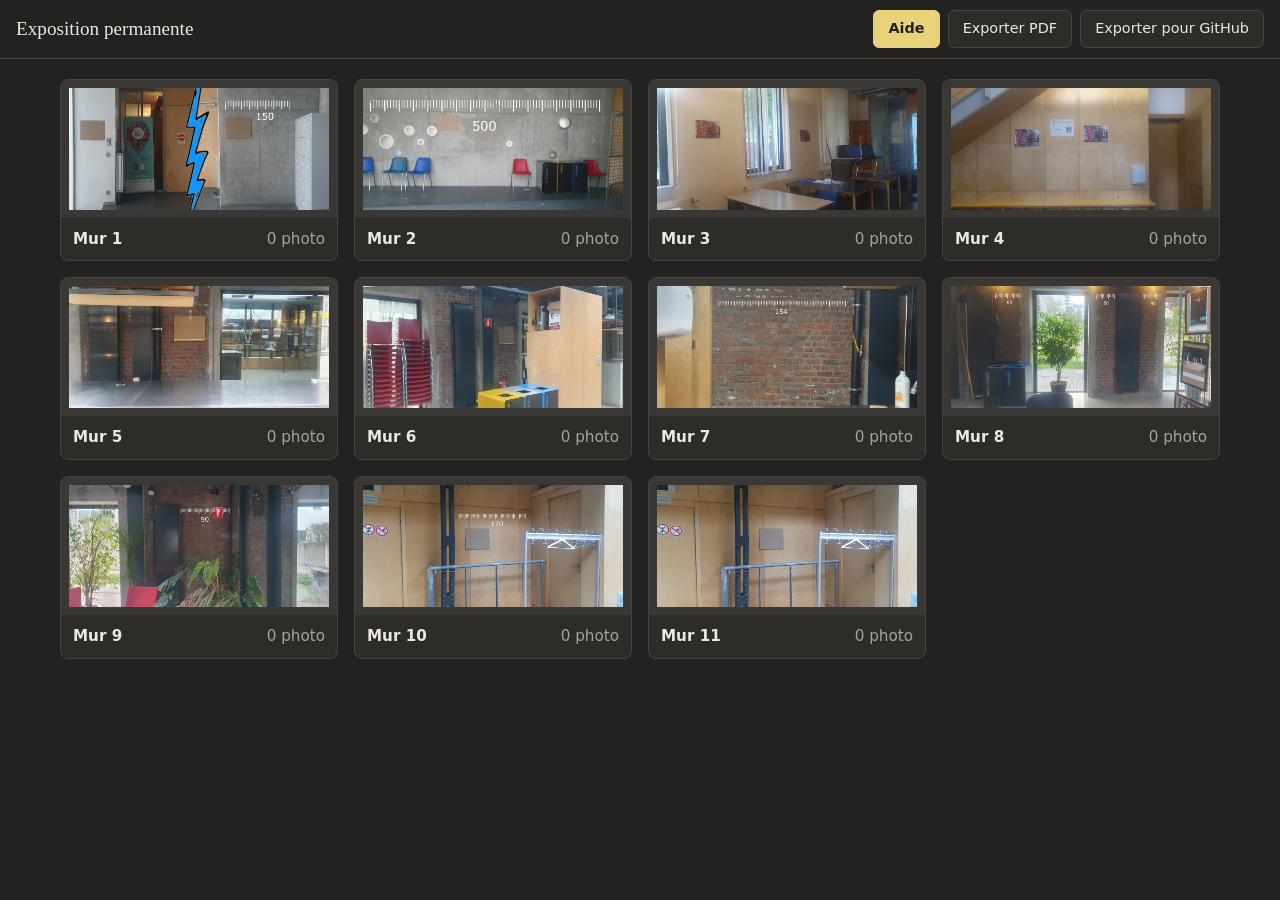
<file: index.html>
<!doctype html>
<html lang="fr">
<head>
<meta charset="utf-8">
<meta name="viewport" content="width=device-width, initial-scale=1">
<title>Exposition</title>
<link rel="stylesheet" href="style.css">
</head>
<body>
<header class="top"><div class="grow"><h1 id="t"></h1></div><div class="tools" id="tl"></div></header>
<main class="grid" id="g"></main>
<script src="expo-config.js"></script>
<script src="expo-selection.js"></script>
<script src="expo-data.js"></script>
<script>
Expo.ready.then(function(D){
  document.title=D.titre;
  document.getElementById('t').textContent=D.titre;
  Expo.mountTools(document.getElementById('tl'));
  var g=document.getElementById('g');
  D.murs.forEach(function(m){
    var a=document.createElement('a');a.className='card';a.href='mur.html?id='+encodeURIComponent(m.id);
    var th=document.createElement('div');th.className='th';
    var im=new Image();im.alt='';im.loading='lazy';im.src=m.image;
    im.onerror=function(){im.remove();th.textContent='Photo du mur à ajouter';};
    th.appendChild(im);
    var n=m.photos.filter(function(p){return p.x!=null&&p.y!=null;}).length;
    var inn=document.createElement('div');inn.className='in';
    inn.innerHTML='<strong></strong><span></span>';
    inn.firstChild.textContent=m.nom;
    inn.lastChild.textContent=n+(n>1?' photos':' photo');
    a.appendChild(th);a.appendChild(inn);g.appendChild(a);
  });
});
</script>
</body>
</html>
</file>
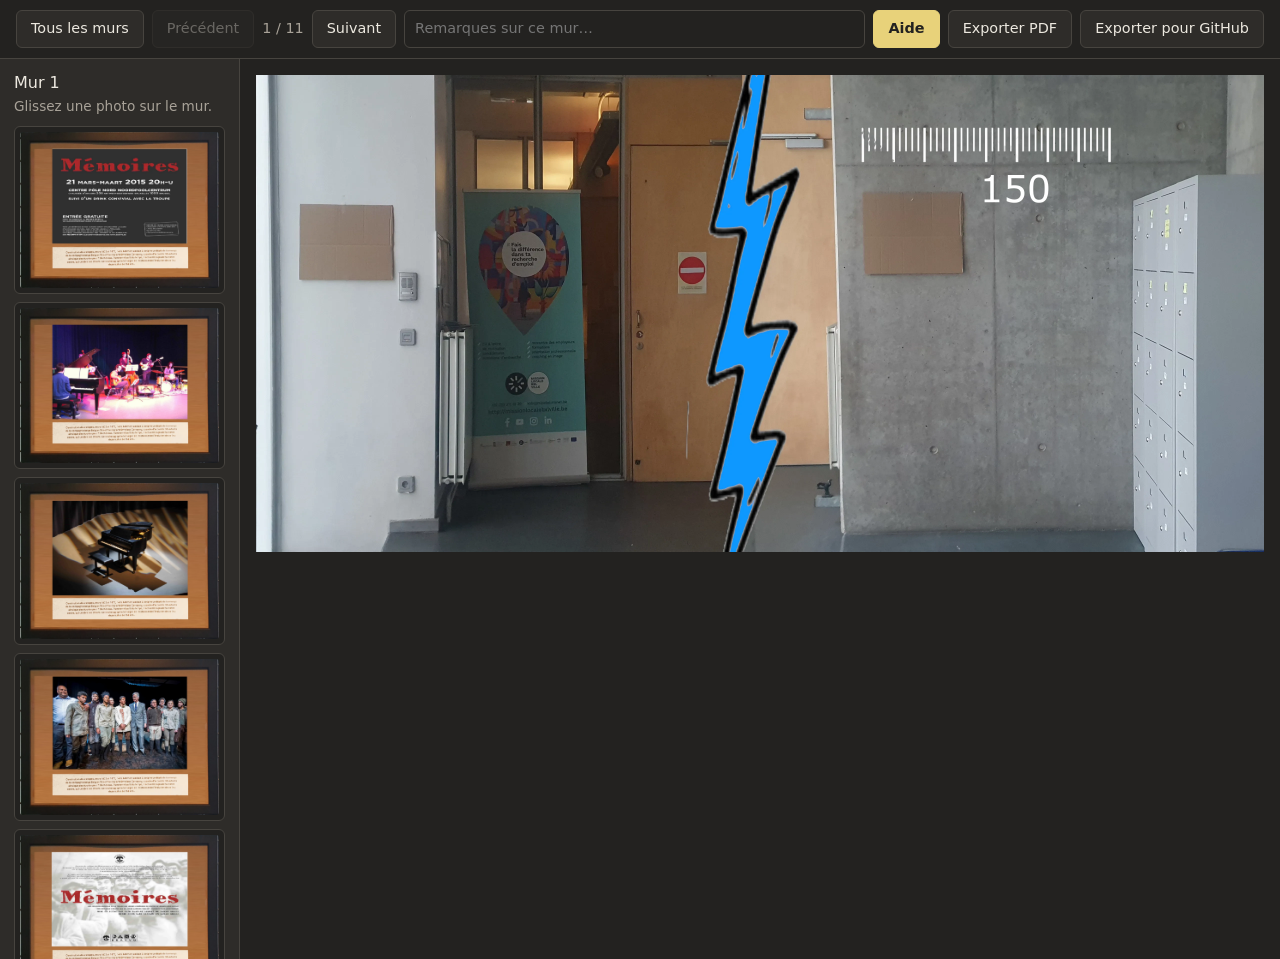
<file: mur.html>
<!doctype html>
<html lang="fr">
<head>
<meta charset="utf-8">
<meta name="viewport" content="width=device-width, initial-scale=1">
<title>Mur</title>
<link rel="stylesheet" href="style.css">
</head>
<body>
<header class="top">
  <a class="btn" href="index.html">Tous les murs</a>
  <a class="btn" id="prev">Précédent</a>
  <span class="count" id="pos"></span>
  <a class="btn" id="next">Suivant</a>
  <div class="grow"><input id="rem" class="rem" type="text" placeholder="Remarques sur ce mur…" aria-label="Remarques sur ce mur"></div>
  <div class="tools" id="tl"></div>
</header>
<div class="work">
  <aside class="col" id="col">
    <h2 id="nom"></h2>
    <p class="note" id="sub"></p>
    <div id="list"></div>
    <label class="btn full">Ajouter des photos<input type="file" id="add" accept="image/*" multiple hidden></label>
  </aside>
  <main class="stagewrap">
    <div class="stage" id="stage"><div class="layer" id="layer"></div></div>
  </main>
</div>
<script src="expo-config.js"></script>
<script src="expo-selection.js"></script>
<script src="expo-data.js"></script>
<script src="expo.js"></script>
</body>
</html>
</file>
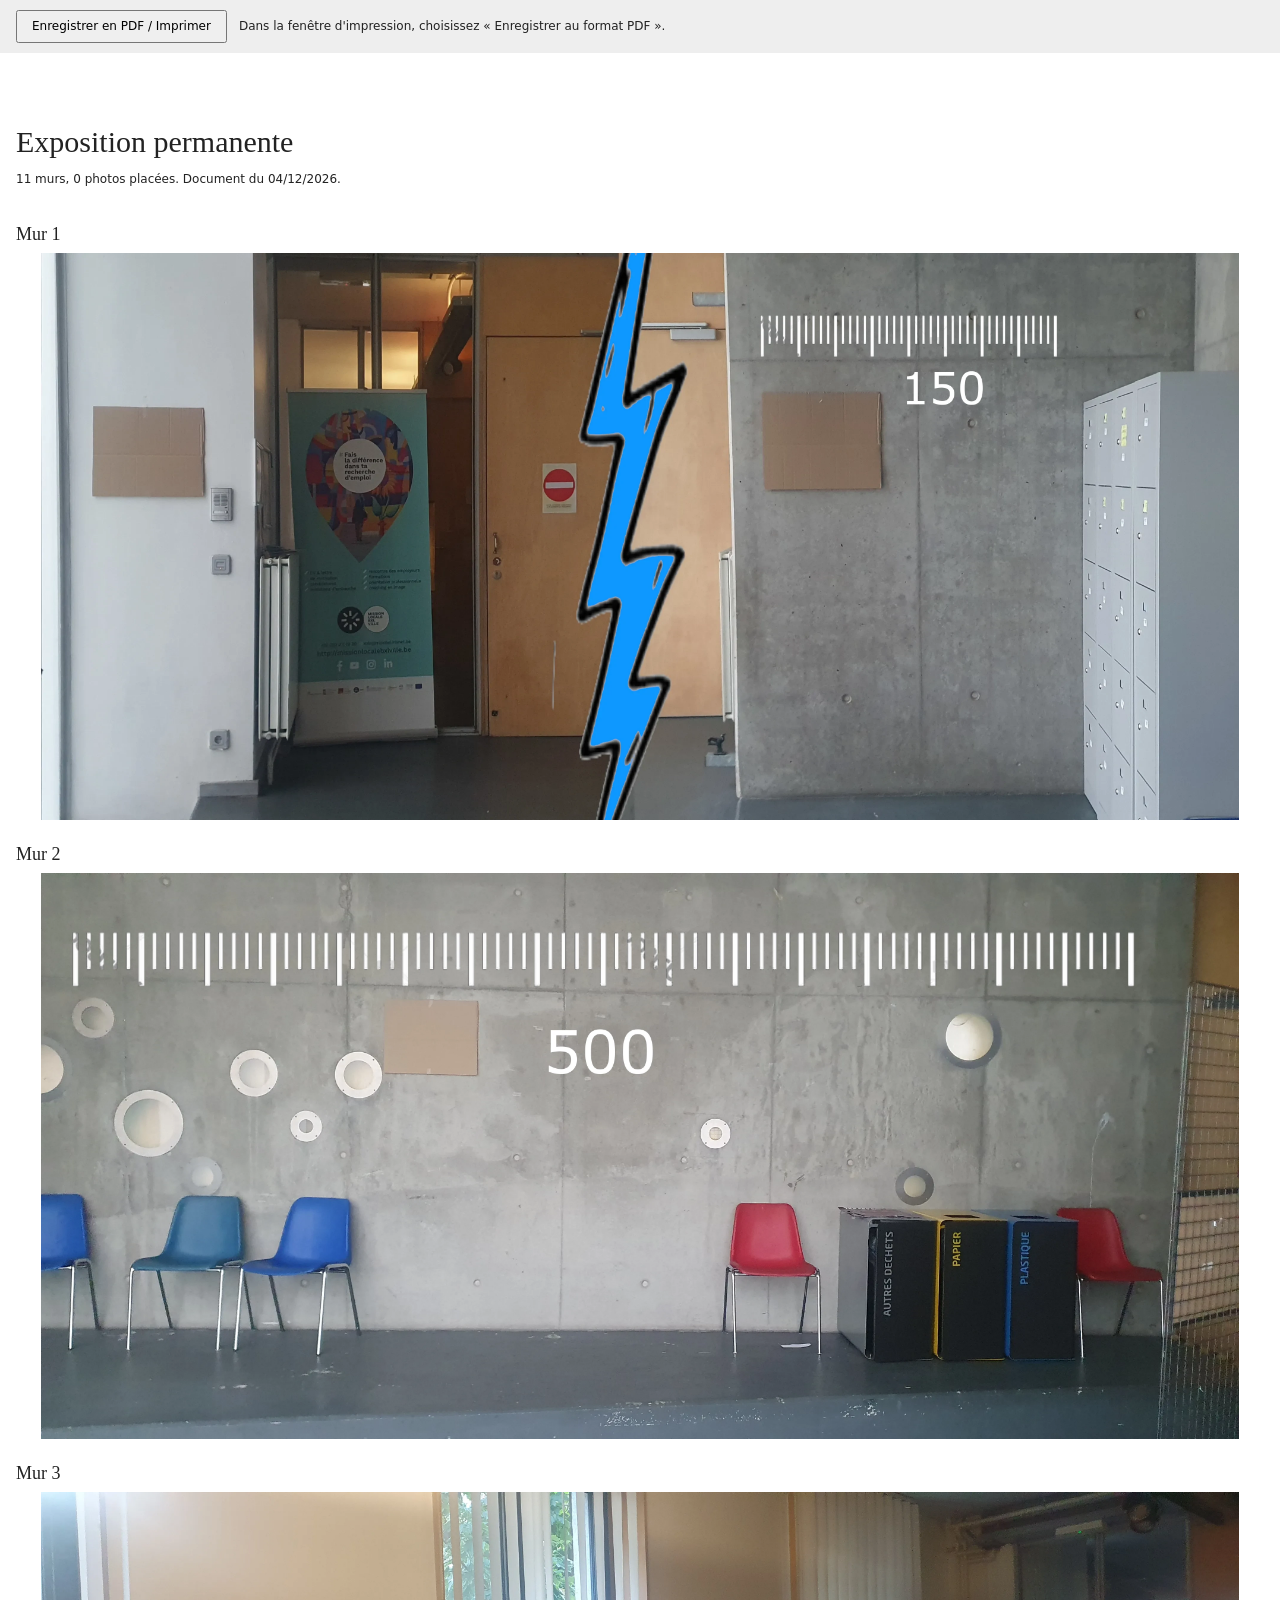
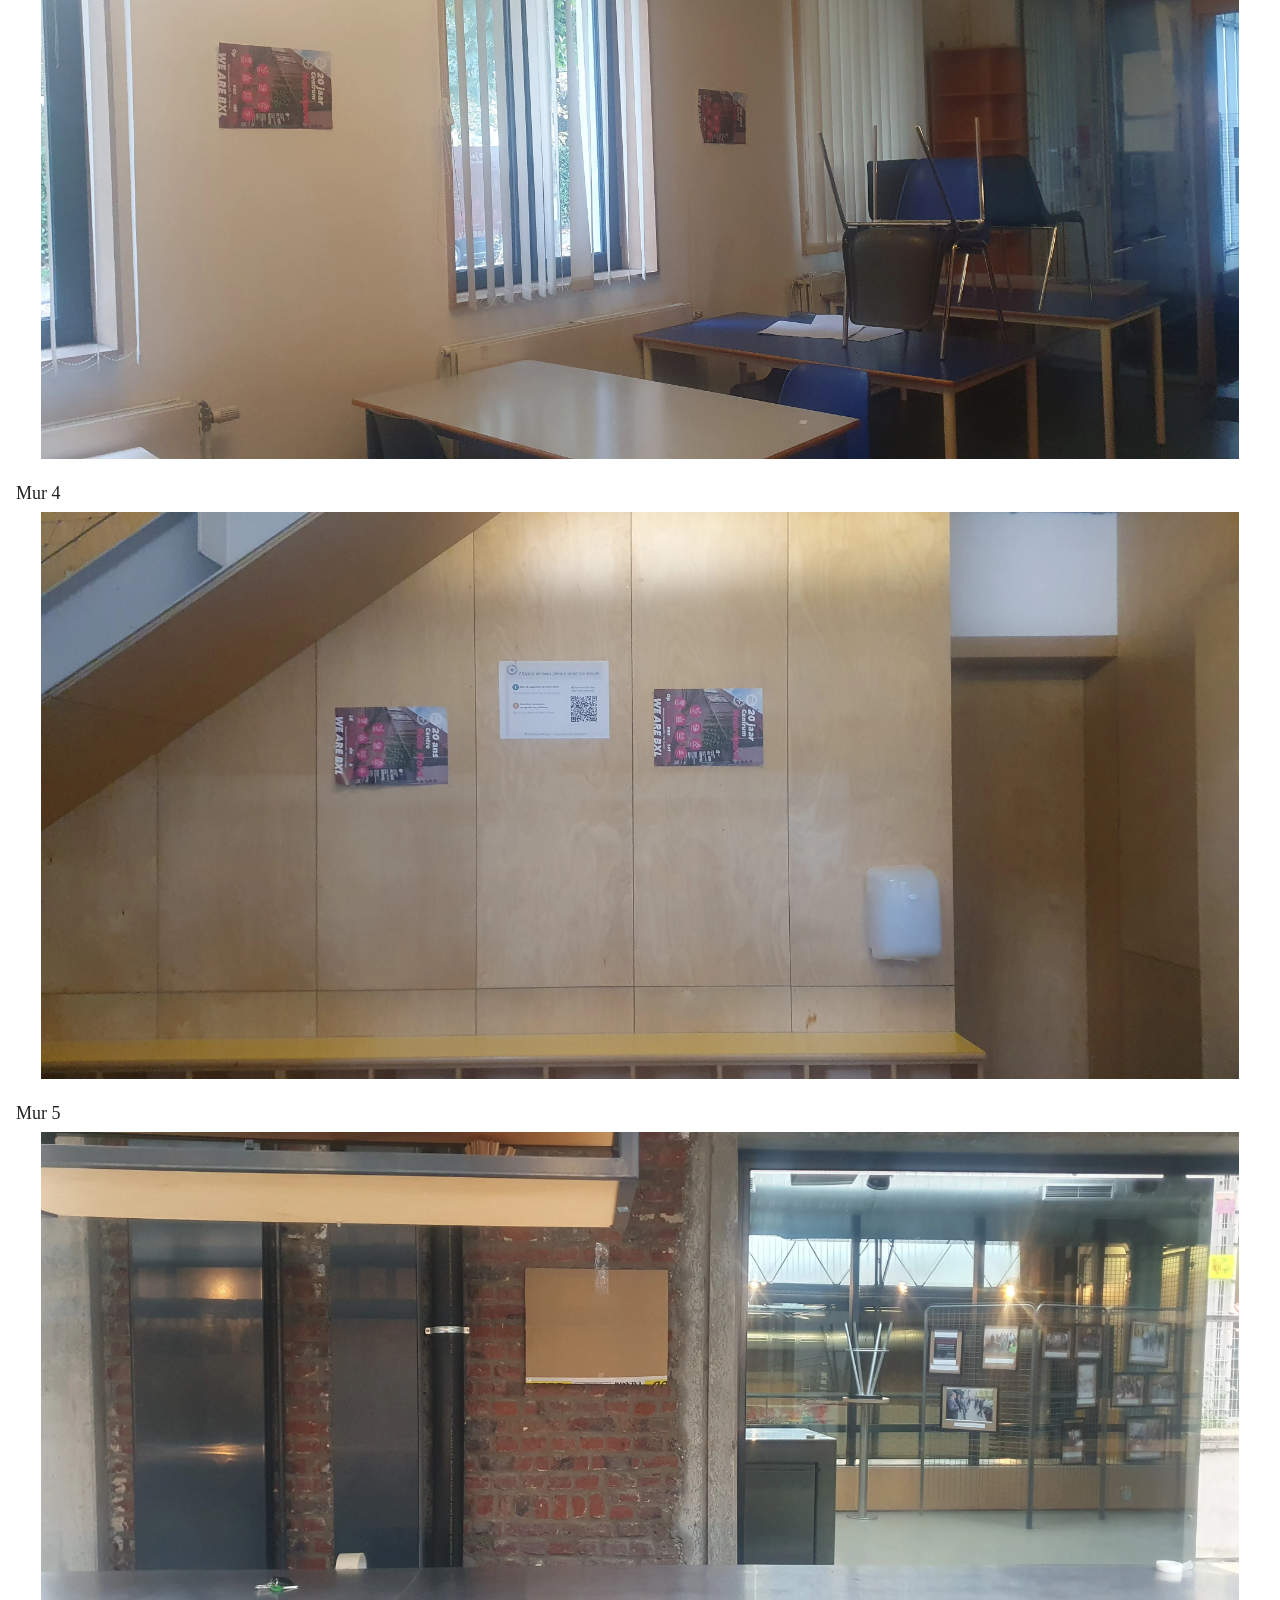
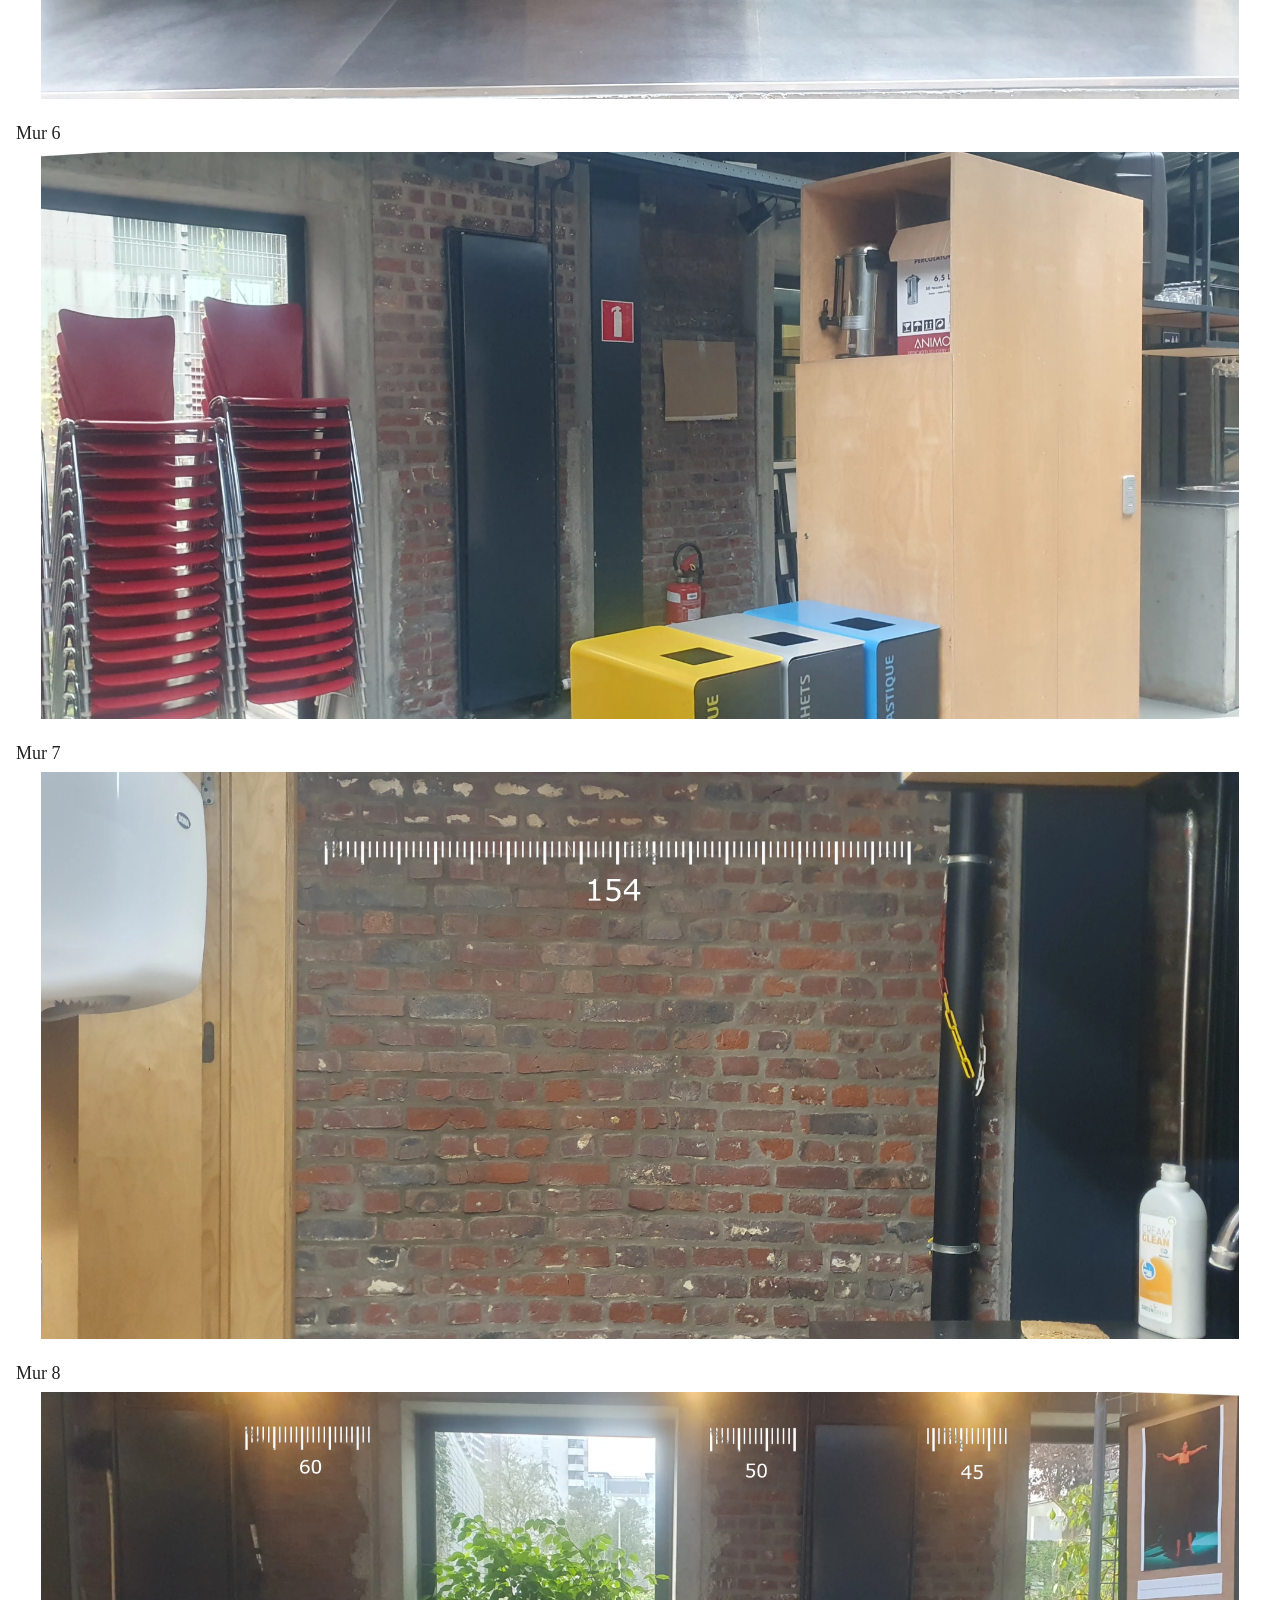
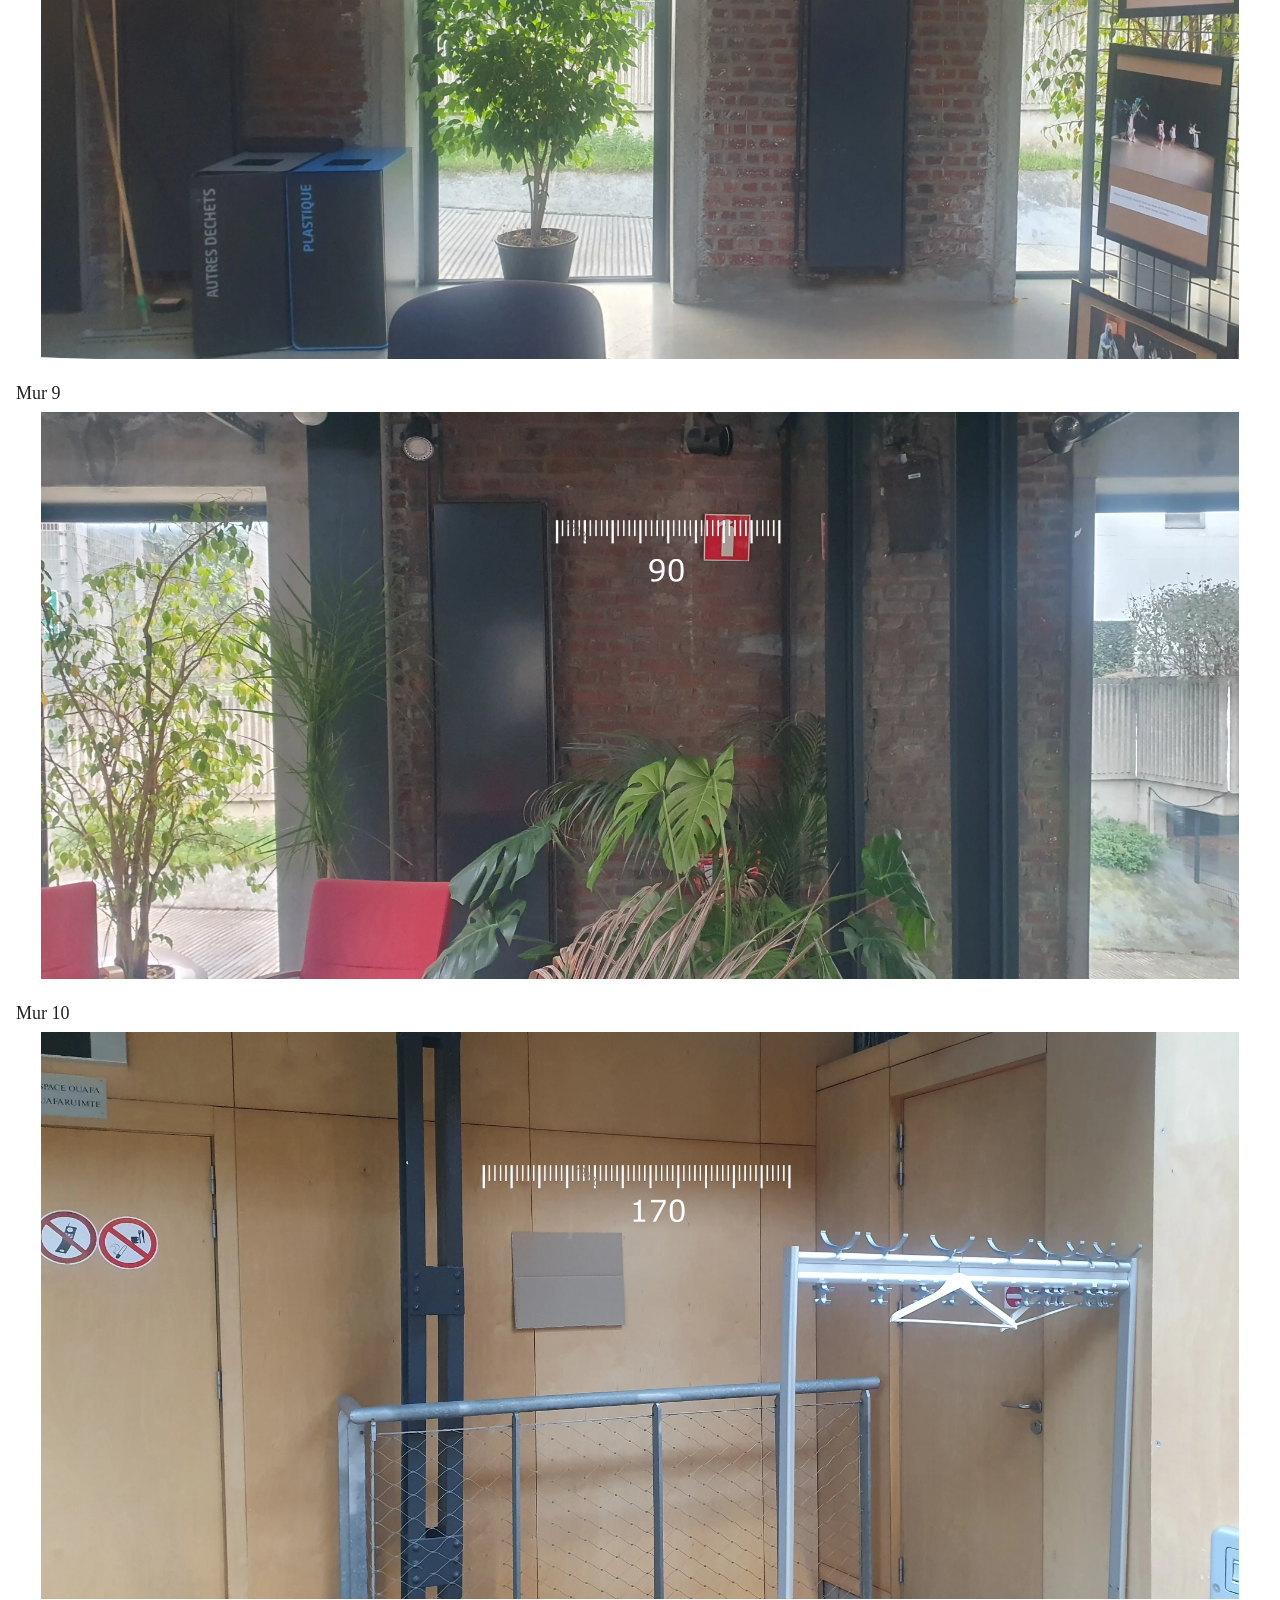
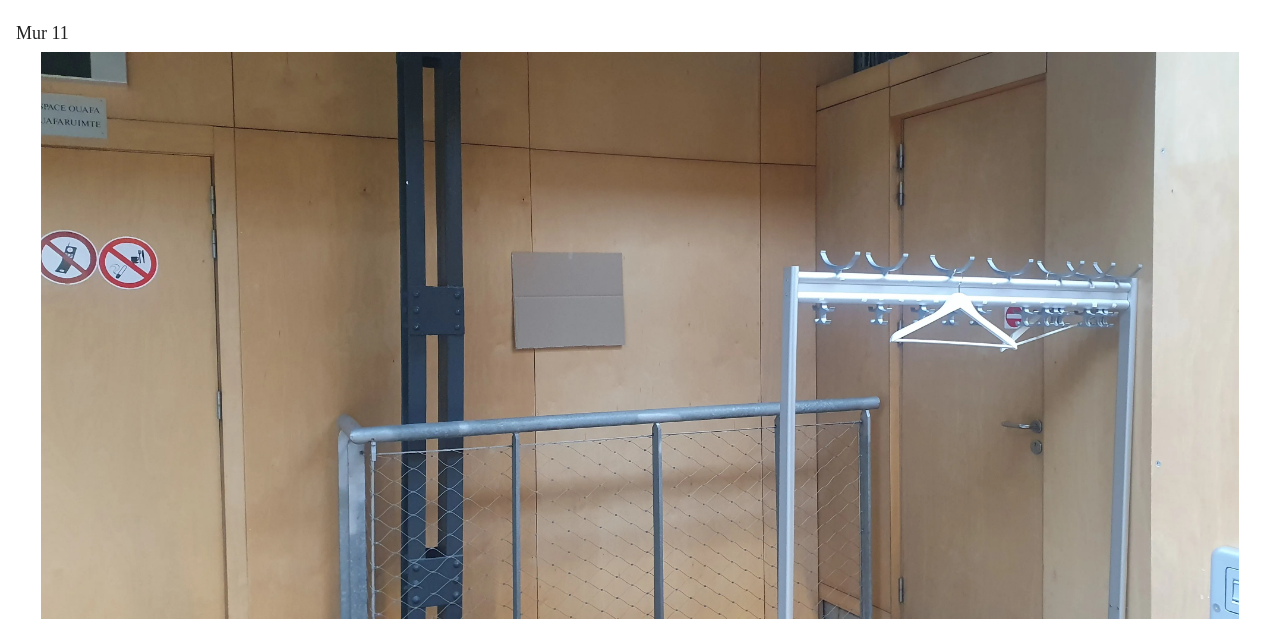
<file: pdf.html>
<!doctype html>
<html lang="fr">
<head>
<meta charset="utf-8">
<title>Exposition – PDF</title>
<style>
@page{size:A4 landscape;margin:10mm}
*{box-sizing:border-box}
body{margin:0;font:12px/1.4 system-ui,sans-serif;color:#222;background:#fff}
.bar{padding:10px 16px;background:#eee;display:flex;gap:12px;align-items:center}
.bar button{font:inherit;padding:6px 14px;cursor:pointer}
.page{padding:12px 16px;break-after:page;page-break-after:always}
.page:last-child{break-after:auto;page-break-after:auto}
h1{font:400 30px Georgia,serif;margin:60px 0 6px}
h2{font:400 18px Georgia,serif;margin:0 0 4px}
.rem{margin:0 0 8px;color:#444;white-space:pre-wrap}
.stage{position:relative;margin:8px auto 0;width:min(100%,calc(150mm*var(--asp,2)));background:#ddd}
.stage img.w{display:block;width:100%}
.ph{position:absolute;border:2px solid #fff;outline:1px solid #888;background:#f0f0f0}
.ph img{display:block;width:100%}
.ph img.fill{height:100%;object-fit:cover}
@media print{.bar{display:none}}
</style>
</head>
<body>
<div class="bar"><button onclick="print()">Enregistrer en PDF / Imprimer</button><span>Dans la fenêtre d'impression, choisissez « Enregistrer au format PDF ».</span></div>
<div id="out"></div>
<script src="expo-config.js"></script>
<script src="expo-selection.js"></script>
<script src="expo-data.js"></script>
<script>
Expo.ready.then(function(D){
  var out=document.getElementById('out'),jobs=[];
  function pl(p){return p.x!=null&&p.y!=null;}
  var total=D.murs.reduce(function(n,m){return n+m.photos.filter(pl).length;},0);
  var cv=document.createElement('section');cv.className='page';
  cv.innerHTML='<h1></h1><p></p>';cv.querySelector('h1').textContent=D.titre;
  cv.querySelector('p').textContent=D.murs.length+' murs, '+total+' photos placées. Document du '+new Date().toLocaleDateString('fr-BE')+'.';
  out.appendChild(cv);
  D.murs.forEach(function(m){
    var s=document.createElement('section');s.className='page';
    var h=document.createElement('h2');h.textContent=m.nom;s.appendChild(h);
    if(m.commentaire){var c=document.createElement('p');c.className='rem';c.textContent=m.commentaire;s.appendChild(c);}
    var st=document.createElement('div');st.className='stage';s.appendChild(st);
    var wi=new Image();wi.className='w';
    jobs.push(new Promise(function(res){wi.onload=function(){st.style.setProperty('--asp',wi.naturalWidth/wi.naturalHeight);res();};
      wi.onerror=function(){st.style.height='100mm';st.textContent='Photo du mur manquante';res();};wi.src=m.image;}));
    st.appendChild(wi);
    m.photos.filter(pl).forEach(function(p){
      var b=document.createElement('div');b.className='ph';b.style.left=p.x+'%';b.style.top=p.y+'%';b.style.width=(p.largeur||12)+'%';
      if(p.pivot)b.style.transform='perspective(700px) rotateY('+p.pivot+'deg)';
      var im=new Image();if(p.ratio){b.style.aspectRatio=p.ratio;im.className='fill';}
      jobs.push(new Promise(function(res){im.onload=res;im.onerror=function(){im.remove();b.style.aspectRatio=1.5;res();};im.src=p.fichier;}));
      b.appendChild(im);st.appendChild(b);
    });
    out.appendChild(s);
  });
  if(location.search.indexOf('print')>-1)Promise.all(jobs).then(function(){setTimeout(function(){print();},300);});
});
</script>
</body>
</html>
</file>
<file: style.css>
:root{--bg:#232220;--panel:#2e2c29;--line:#47443f;--txt:#ece8df;--mute:#a8a298;--acc:#e8d27a}
*{box-sizing:border-box}
html,body{margin:0;background:var(--bg);color:var(--txt);font:16px/1.5 system-ui,-apple-system,"Segoe UI",Roboto,sans-serif}
a{color:inherit}
:focus-visible{outline:2px solid var(--acc);outline-offset:2px}
.top{display:flex;align-items:center;gap:8px;flex-wrap:wrap;padding:10px 16px;border-bottom:1px solid var(--line)}
.top .grow{flex:1;min-width:120px}
.top h1{font:400 1.2rem Georgia,serif;margin:0}
.tools{display:flex;gap:8px;flex-wrap:wrap}
.btn{display:inline-flex;align-items:center;justify-content:center;background:var(--panel);border:1px solid var(--line);color:var(--txt);padding:7px 14px;border-radius:6px;text-decoration:none;cursor:pointer;font:inherit;font-size:.9rem}
.btn:hover{border-color:var(--acc)}
.btn.off{opacity:.35;pointer-events:none}
.btn.full{width:100%;margin-top:8px}
.count{color:var(--mute);font-size:.9rem}

.grid{display:grid;grid-template-columns:repeat(auto-fill,minmax(230px,1fr));gap:16px;max-width:1200px;margin:0 auto;padding:20px}
.card{display:block;text-decoration:none;background:var(--panel);border:1px solid var(--line);border-radius:8px;overflow:hidden}
.card:hover{border-color:var(--acc)}
.card .th{aspect-ratio:2/1;background:#3a3834;display:flex;align-items:center;justify-content:center;color:var(--mute);font-size:.8rem;text-align:center;padding:8px}
.card img{width:100%;height:100%;object-fit:cover;display:block}
.card .in{display:flex;justify-content:space-between;padding:10px 12px;font-size:.95rem}
.card .in span{color:var(--mute)}

.work{display:grid;grid-template-columns:240px minmax(0,1fr);min-height:calc(100vh - 56px)}
.col{position:sticky;top:0;align-self:start;max-height:100vh;overflow:auto;padding:14px;border-right:1px solid var(--line);background:var(--panel)}
.col h2{font:500 1rem system-ui;margin:0 0 4px}
.note{color:var(--mute);font-size:.85rem;margin:0 0 10px}
.thumb{background:var(--bg);border:1px solid var(--line);border-radius:6px;padding:5px;margin-bottom:8px;cursor:grab;touch-action:none;user-select:none;font-size:.75rem;color:var(--mute);word-break:break-all}
.thumb img{display:block;width:100%;border-radius:3px}
.thumb.vide{min-height:60px}
.ghost{position:fixed;width:110px;transform:translate(-50%,-50%);pointer-events:none;z-index:20;border:3px solid #f5f2ea;opacity:.9}

.stagewrap{padding:16px}
.stage{position:relative;margin:0 auto;max-width:min(100%,calc((100vh - 100px)*var(--asp,2)));background:#3a3834}
.wallimg{display:block;width:100%;height:auto}
.wallvide{aspect-ratio:2/1;display:flex;align-items:center;justify-content:center;color:var(--mute);text-align:center;padding:16px}
.layer{position:absolute;inset:0}
.ph{position:absolute;padding:0;margin:0;border:3px solid #f5f2ea;background:#f5f2ea;cursor:move;touch-action:none;display:block;line-height:0}
.ph.sel{outline:2px solid var(--acc)}
.ph img{width:100%;display:block}
.ph img.fill{height:100%;object-fit:cover}
.ph.vide{background:#d9d5ca;color:#55514a;font:11px/1.2 system-ui,sans-serif;display:flex;align-items:center;justify-content:center;text-align:center;overflow:hidden;word-break:break-all;padding:2px}
.hnd{position:absolute;right:-8px;bottom:-8px;width:16px;height:16px;background:var(--acc);border-radius:3px;cursor:nwse-resize;display:none}
.ph.sel .hnd{display:block}
@media(max-width:800px){.work{display:block}.col{position:static;max-height:none;border-right:0;border-bottom:1px solid var(--line)}}

.rot{position:absolute;left:50%;top:-24px;width:16px;height:16px;margin-left:-8px;background:var(--acc);border-radius:50%;cursor:ew-resize;display:none}
.ph.sel .rot{display:block}

.rem{display:block;width:100%;max-width:560px;margin:0 auto;background:var(--bg);color:#FFFF00;border:1px solid var(--line);border-radius:6px;padding:7px 10px;font:inherit;font-size:.9rem}
.btn.help{background:var(--acc);border-color:var(--acc);color:#232220;font-weight:600;animation:aide 1.1s ease-in-out 1}
@keyframes aide{0%,100%{opacity:1;box-shadow:0 0 0 0 rgba(232,210,122,0)}35%{opacity:.2}65%{opacity:1;box-shadow:0 0 0 10px rgba(232,210,122,.35)}}
@media(prefers-reduced-motion:reduce){.btn.help{animation:none}}
</file>
